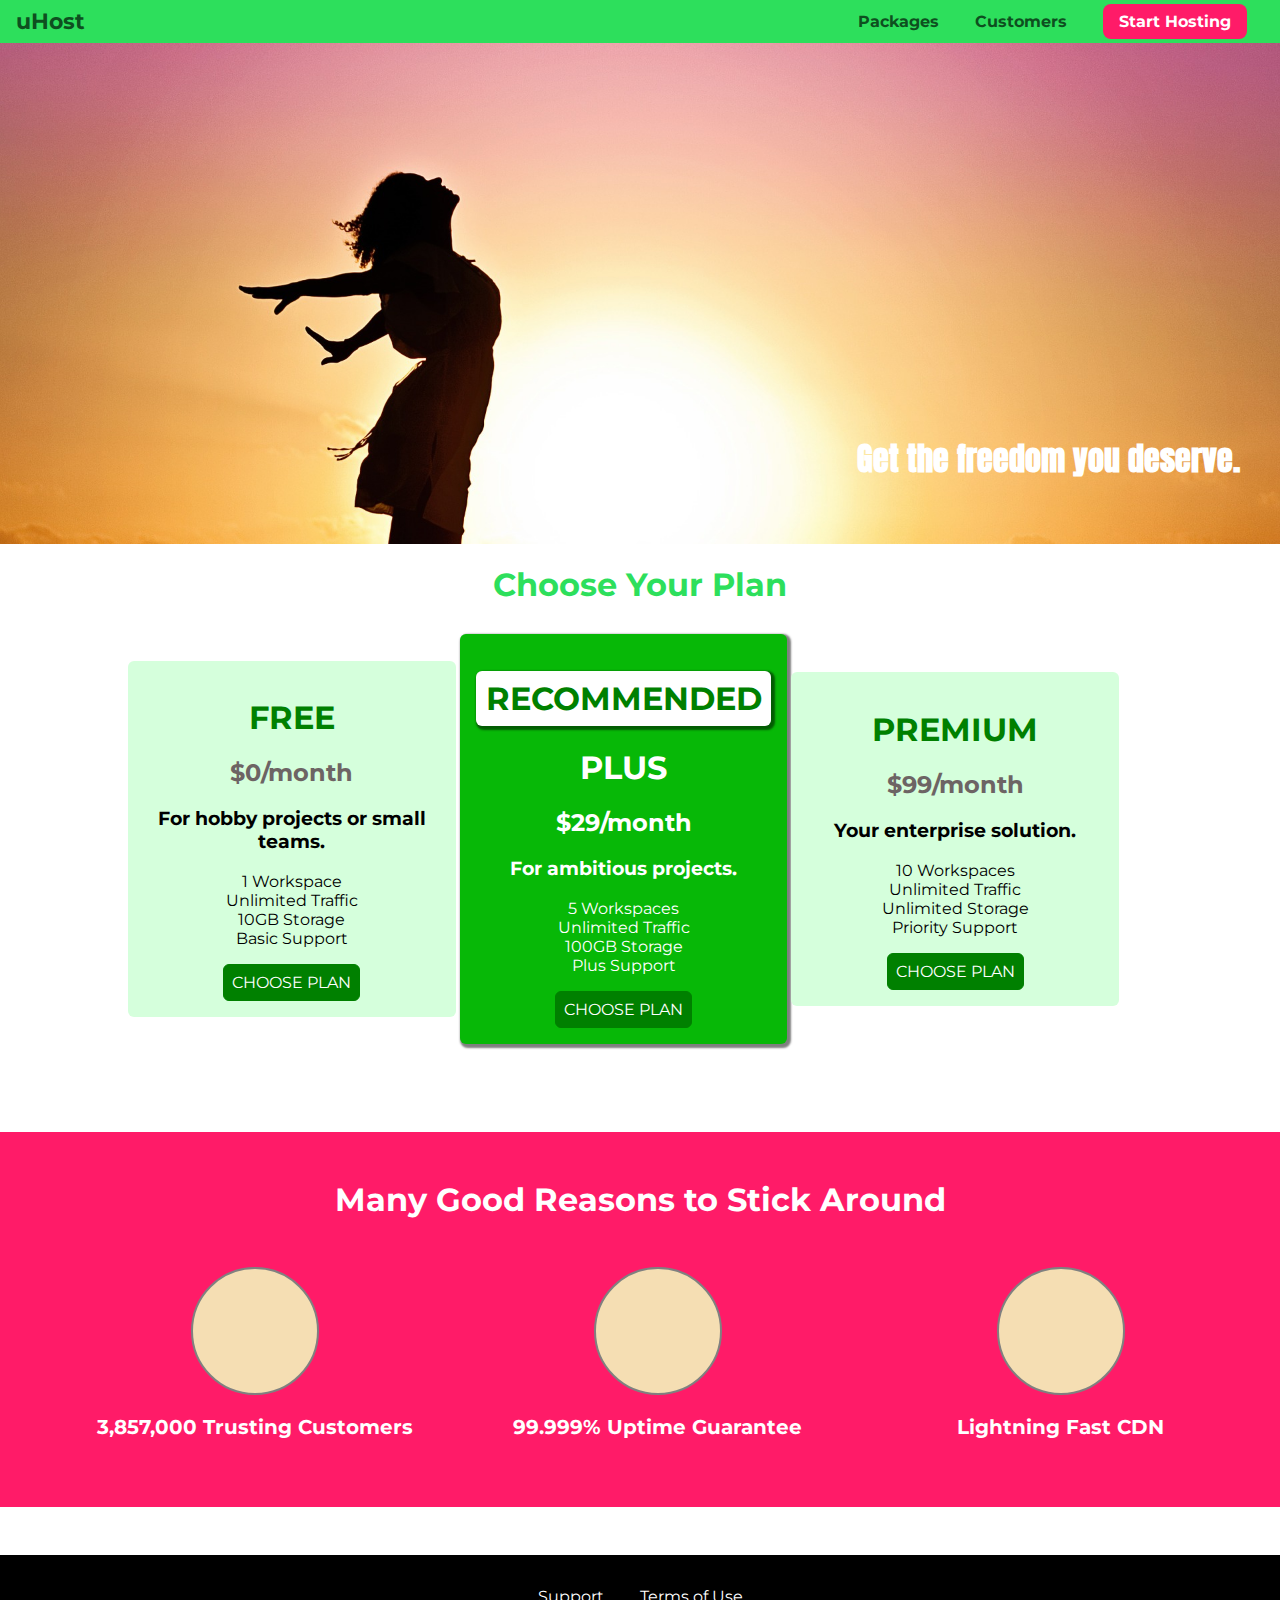
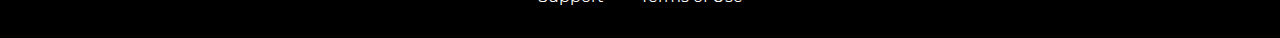
<file: index.html>
<!DOCTYPE html>
<html lang="en">

<head>
    <meta charset="UTF-8">
    <meta http-equiv="X-UA-Compatible" content="ie=edge">
    <title>uHost</title>
    <link rel="shortcut icon" href="favicon.png">
    <link href="https://fonts.googleapis.com/css?family=Anton" rel="stylesheet">
    <link href="https://fonts.googleapis.com/css?family=Montserrat:400,700" rel="stylesheet">
    <link rel="stylesheet" href="shared.css">
    <link rel="stylesheet" href="main.css">

</head>

<body>
    <header class="main-header">
        <div>
            <a href="index.html" class="main-header__brand">
                uHost
            </a>
        </div>
        <nav class="main-nav">
            <ul class="main-nav__items">
                <li class="main-nav__item">
                    <a href="packages/index.html">Packages</a>
                </li>
                <li class="main-nav__item">
                    <a href="customers/index.html">Customers</a>
                </li>
                <li class="main-nav__item main-nav__item--cta">
                    <a href="start-hosting/index.html">Start Hosting</a>
                </li>
            </ul>
        </nav>
    </header>
    <main>
        <section id="product-overview">
            <h1>Get the freedom you deserve.</h1>
        </section>
        <section id="plans">
            <h1 class="section-title">Choose Your Plan</h1>

            <div class="plans__items">
                <article class="plan">
                    <h1 class="plan__title">FREE</h1>
                    <h2 class="plan__price">$0/month</h2>
                    <h3>For hobby projects or small teams.</h3>
                    <ul class="ul__items">
                        <li>1 Workspace</li>
                        <li>Unlimited Traffic</li>
                        <li>10GB Storage</li>
                        <li>Basic Support</li>
                    </ul>
                    <div>
                        <button class="button">CHOOSE PLAN</button>
                    </div>
                </article>
                <article class="plan plan--highlighted">
                    <h1 class="plan__annotation">RECOMMENDED</h1>
                    <h1>PLUS</h1>
                    <h2 class="plan__price">$29/month</h2>
                    <h3>For ambitious projects.</h3>
                    <ul class="ul__items">
                        <li>5 Workspaces</li>
                        <li>Unlimited Traffic</li>
                        <li>100GB Storage</li>
                        <li>Plus Support</li>
                    </ul>
                    <div>
                        <button class="button">CHOOSE PLAN</button>
                    </div>
                </article>
                <article class="plan">
                    <h1 class="plan__title">PREMIUM</h1>
                    <h2 class="plan__price">$99/month</h2>
                    <h3>Your enterprise solution.</h3>
                    <ul class="ul__items">
                        <li>10 Workspaces</li>
                        <li>Unlimited Traffic</li>
                        <li>Unlimited Storage</li>
                        <li>Priority Support</li>
                    </ul>
                    <div>
                        <button class="button">CHOOSE PLAN</button>
                    </div>
                </article>
            </div>
        </section>

        <section id="key-features">
            <h1 class="section-title">Many Good Reasons to Stick Around</h1>
            <ul>
                <li>
                    <div class="key-features__image">

                    </div>
                    <p>3,857,000 Trusting Customers</p>
                </li>
                <li>
                    <div class="key-features__image">

                    </div>
                    <p>99.999% Uptime Guarantee</p>
                </li>
                <li>
                    <div class="key-features__image">

                    </div>
                    <p>Lightning Fast CDN</p>
                </li>
            </ul>
        </section>
    </main>
    <footer class="main-footer">
            <nav>
                <ul class="main-footer__links">
                    <li class="main-footer__link">
                        <a href="#">Support</a>
                    </li>
                    <li class="main-footer__link">
                        <a href="#">Terms of Use</a>
                    </li>
                </ul>
            </nav>
        </footer>
</body>

</html>
</file>
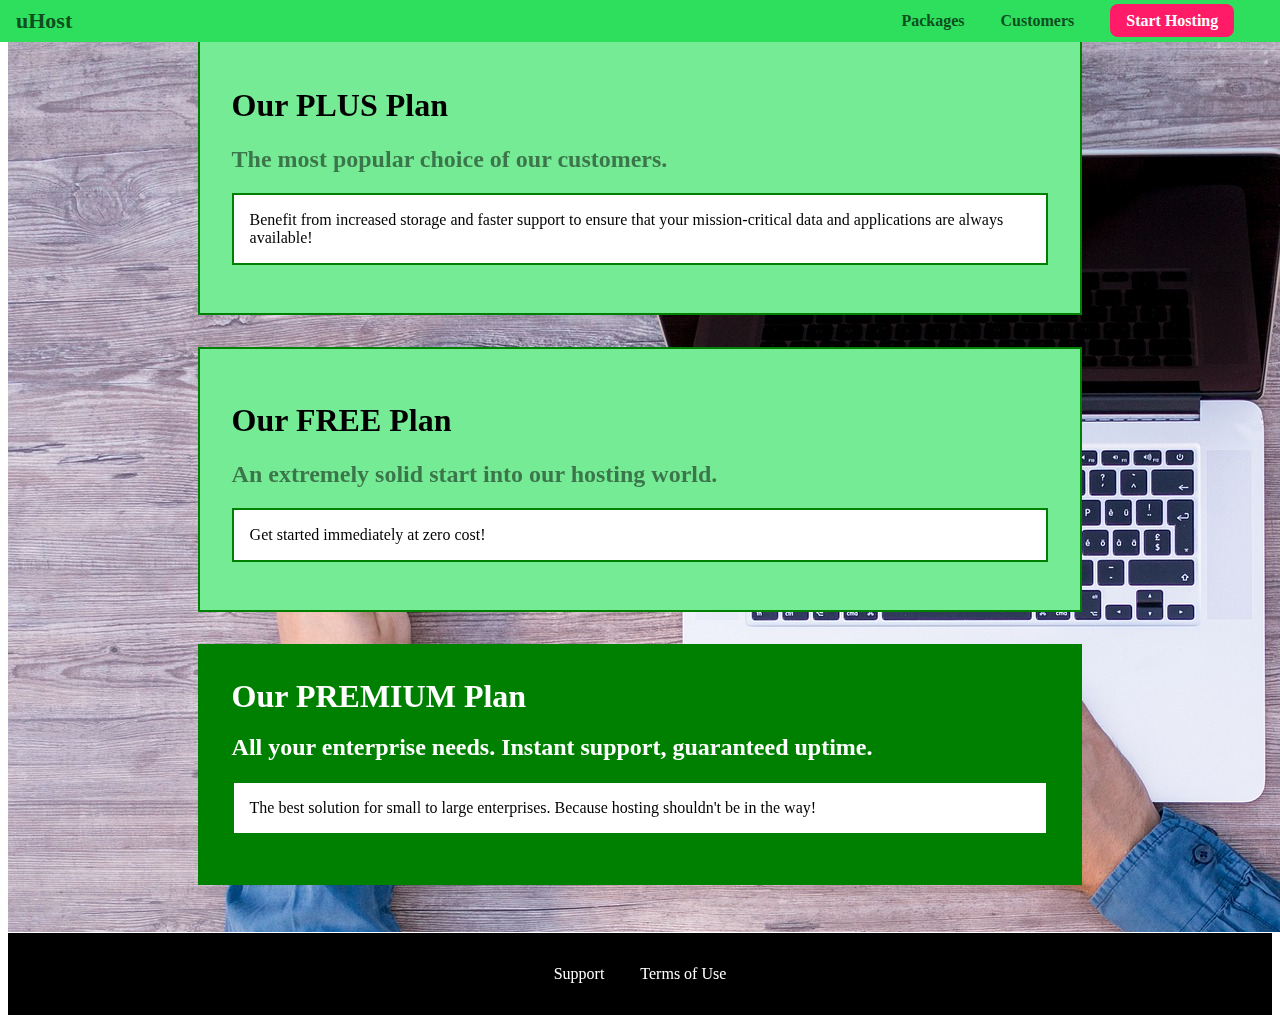
<file: packages/index.html>
<!DOCTYPE html>
<html lang="en">

<head>
    <meta charset="UTF-8">
    <meta http-equiv="X-UA-Compatible" content="ie=edge">
    <title>uHost</title>
    <link rel="shortcut icon" href="favicon.png">
    <link href="https://fonts.googleapis.com/css?family=Montserrat:400,700" rel="stylesheet">
    <link rel="stylesheet" href="../shared.css">
    <link rel="stylesheet" href="packages.css">

</head>

<body>
    <div class="background"></div>
    <header class="main-header">
        <div>
            <a href="../index.html" class="main-header__brand">
                uHost
            </a>
        </div>
        <nav class="main-nav">
            <ul class="main-nav__items">
                <li class="main-nav__item">
                    <a href="packages/index.html">Packages</a>
                </li>
                <li class="main-nav__item">
                    <a href="../customers/index.html">Customers</a>
                </li>
                <li class="main-nav__item main-nav__item--cta">
                    <a href="../start-hosting/index.html">Start Hosting</a>
                </li>
            </ul>
        </nav>
    </header>

    <main>
        <section class="main-section">
            <a href="#">
                <h1>Our PLUS Plan</h1>
                <h2>The most popular choice of our customers.</h2>
                <p>Benefit from increased storage and faster support to ensure that your mission-critical data and
                    applications
                    are always available!</p>
            </a>
        </section>
        <section class="main-section">
            <a href="#">
                <h1>Our FREE Plan</h1>
                <h2>An extremely solid start into our hosting world.</h2>
                <p>Get started immediately at zero cost!</p>
            </a>
        </section>
        <section class="main-section" id="premium">
            <a href="#" >
                <h1>Our PREMIUM Plan</h1>
                <h2>All your enterprise needs. Instant support, guaranteed uptime. </h2>
                <p>The best solution for small to large enterprises. Because hosting shouldn't be in the way!</p>
            </a>
        </section>
    </main>

    <footer class="main-footer">
        <nav>
            <ul class="main-footer__links">
                <li class="main-footer__link">
                    <a href="#">Support</a>
                </li>
                <li class="main-footer__link">
                    <a href="#">Terms of Use</a>
                </li>
            </ul>
        </nav>
    </footer>
</body>

</html>
</file>
<file: shared.css>
* {
    box-sizing: border-box;
}


.button {
    background-color: green;
    color: white;
    font: inherit;
    border: 1px solid green;
    border-radius: 6px;
    padding: 8px;
    cursor: pointer;
}

.button:hover {
    background-color: white;
    color: green;
}
.button:focus{
    outline: none;

}
.main-header {
    width: 100%;
    background: #2ddf5c;
    padding: 8px 16px;
    position: fixed;
    top: 0;
    left: 0;
    z-index: 100;

}

.main-header > div {
    display: inline-block;
    vertical-align: middle;
}

.main-header__brand {
    color: #0e4f1f;
    text-decoration: none;
    font-weight: bold;
    font-size: 22px;
}

.main-footer {
    background: black;
    padding: 32px;
    margin-top: 48px;
}

.main-footer__links {
    list-style: none;
    margin: 0;
    padding: 0;
    text-align: center;
}

.main-footer__link {
    display: inline-block;
    margin: 0 16px;
}

.main-footer__link a {
    color: white;
    text-decoration: none;
}

.main-footer__link a:hover,
.main-footer__link a:active {
    color: #ccc;
}


.main-nav {
    display: inline-block;
    text-align: right;
    width: calc(100% - 74px);
    vertical-align: middle;
   
}

.main-nav__items {
    margin: 0;
    padding: 0;
    list-style: none;
}

.main-nav__item {
    display: inline-block;
    margin: 0 16px;
}

.main-nav__item a {
    text-decoration: none;
    color: #0e4f1f;
    font-weight: bold;
    padding: 3px 0;
}

.main-nav__item a:hover,
.main-nav__item a:active {
    color: white;
    border-bottom: 5px solid white;
}

.main-nav__item--cta a {
    color: white;
    background: #ff1b68;
    padding: 8px 16px;
    border-radius: 8px;
}

.main-nav__item--cta a:hover,
.main-nav__item--cta a:active {
    color: #ff1b68;
    background: white;
    border: none;
}
</file>
<file: main.css>
* {
    box-sizing: border-box;
}

body {
    font-family: 'Montserrat', sans-serif;
    margin: 0;
}

#product-overview {
    background-image: url("freedom.jpg");
    background-size:  cover;
    background-repeat: no-repeat;
    height: 528px;
    padding: 10px;   
    margin-top: 16px;
    position: relative;
}

.section-title {
    color: #2ddf5c;
    text-align: center;
}

#product-overview h1 {
    color: white;
    font-family: 'Anton', sans-serif;
    position: absolute;
    bottom: 40px;
    right: 40px;
}

.plan {
    background-color: #d5ffdc;
    text-align: center;
    padding: 16px;
    margin: 8px 0px;
    display: inline-block;
    width: 32%;
    vertical-align: middle;
    border-radius: 6px;
}
.plan--highlighted{
    background-color: rgb(7, 184, 7);
    color: white;
    box-shadow: 2px 2px 2px 2px rgba(0, 0, 0, 0.5);

}
.plan__annotation {
    background-color: white;
    color: green;
    border-radius: 6px;
    box-shadow: 2px 2px 2px 2px rgba(0, 0, 0, 0.5);
    padding: 8px;


}
.plans__items {
    margin: auto;
    width: 80%;
}

.ul__items {
    list-style: none;
    padding: 0;
}

.plan__title{
    color: green;
}

.plan__price {
    color: rgb(109, 100, 100)

}

.plan--highlighted .plan__price{
    color: white;
}


.main-nav {
    display: inline-block;
    text-align: right;
    width: calc(100% - 74px);
    vertical-align: middle;
}

.main-nav__items {
    margin: 0;
    padding: 0;
    list-style: none;
}

.main-nav__item {
    display: inline-block;
    margin: 0 16px;
}

.main-nav__item a {
    text-decoration: none;
    color: #0e4f1f;
    font-weight: bold;
    padding: 3px 0;
}

.main-nav__item a:hover,
.main-nav__item a:active {
    color: white;
    border-bottom: 5px solid white;
}

.main-nav__item--cta a {
    color: white;
    background: #ff1b68;
    padding: 8px 16px;
    border-radius: 8px;
}

.main-nav__item--cta a:hover,
.main-nav__item--cta a:active {
    color: #ff1b68;
    background: white;
    border: none;
}

#key-features .section-title{
    color: white;
    margin: 32px;
}

#key-features {
    background-color: #ff1b68;
    margin-top: 80px;
    padding: 16px;
}

#key-features li {
    display: inline-block;
    padding: 16px;
    width: 33%;
    color: white;
    font-weight: bold;
    text-align: center;
    font-size: 20px;

}
.key-features__image {
    margin: auto;
    border-radius: 50%;
    background: wheat;
    width: 128px;
    border : 2px solid grey;
    height: 128px;
}
</file>
<file: packages/packages.css>
a {
    text-decoration: none;
    width: 70%;
    
    
}

p {
    border: 2px green solid;
    background-color: white;
    padding :16px;
    color: black;
}

h1 {
    color: black;
}

h2 {
    color: rgba(0, 0, 0, 0.5)
}
.background {
    background: url(../images/plans-background.jpg);
    width: 100%;
    height: 100%;
    position: fixed;
    z-index: -100;

}

.main-section {
    border: 2px solid green;
    background-color: #76eb95;
    padding : 32px;
    margin: 32px auto ;
    width: 70%;
    
}

.main-section:hover {
    border: 3px solid red;
}

.main-section#premium  {
    background-color: green;
    color: white;

}

.main-section#premium h1 {
    color: white;
    display: inline;
}
.main-section#premium h2{
    color: white;
}
</file>
